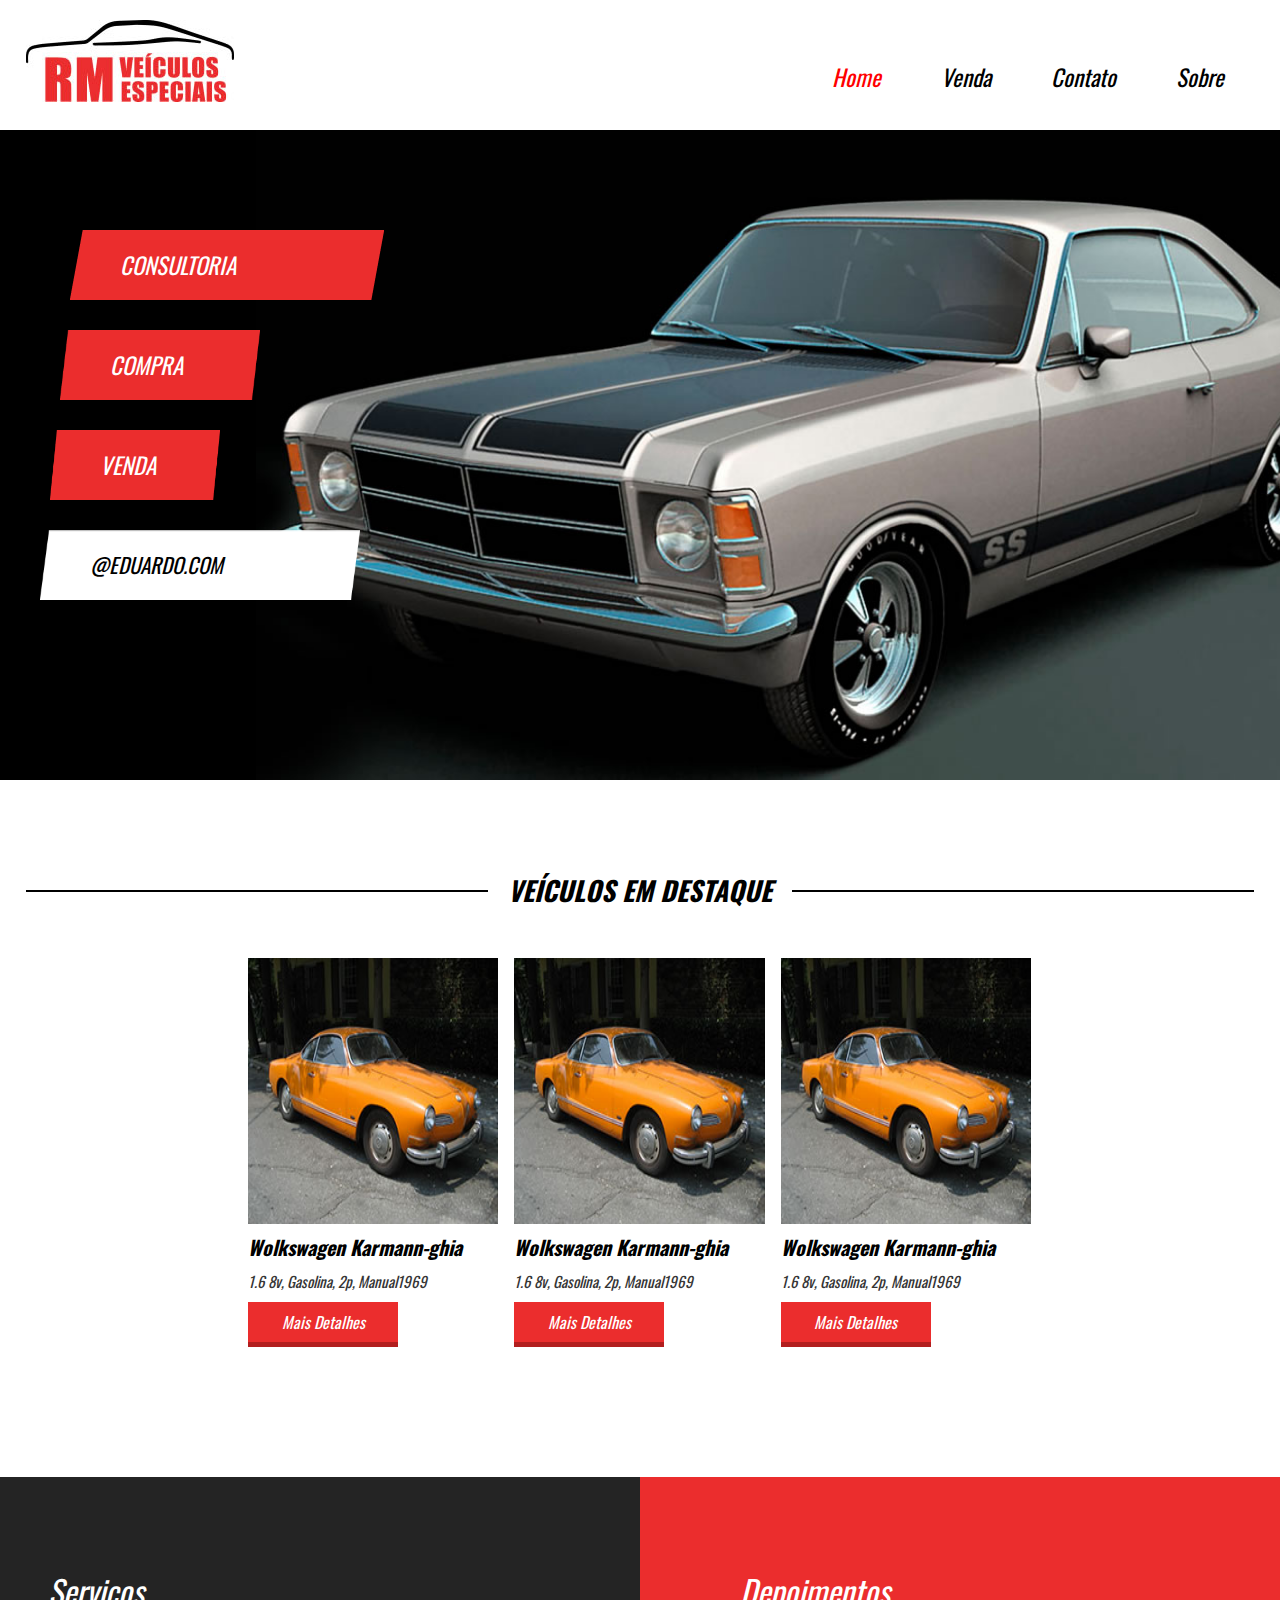
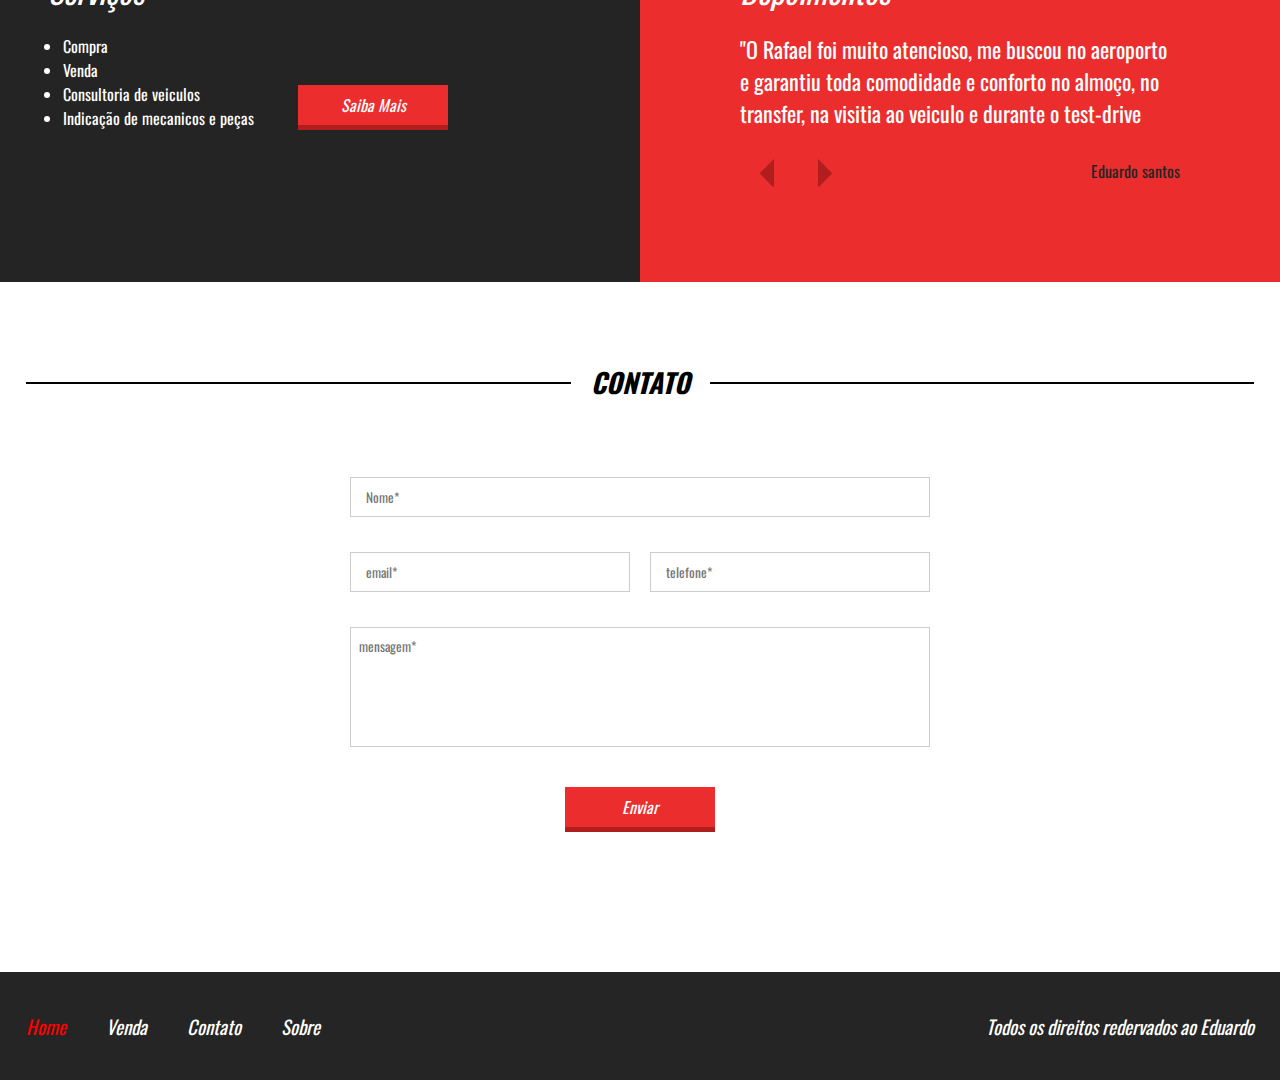
<file: index.html>
<!DOCTYPE html>
<html lang="pt-BR">
<head>
    <title>projeto05</title>
    <!--fonte-->
    <link rel="preconnect" href="https://fonts.googleapis.com">
    <link rel="preconnect" href="https://fonts.gstatic.com" crossorigin>
    <link href="https://fonts.googleapis.com/css2?family=Oswald&display=swap" rel="stylesheet">
    <!--fonte-->
    <meta charset="UTF-8">
    <meta name="viewport" content="width=device-width, initial-scale=1.0,maximum-scale=1.0">
    <link rel="stylesheet" href="css/style.css">   
</head>
<body>
    <header>
        <div class="container">
            <div class="logo">
                <img src="imagens/logo.jpg">
            </div>
            <nav class="desktop">
                <ul>
                    <li><a style="color: red;" href="">Home</a></li>
                    <li><a href="venda.html">Venda</a></li>
                    <li><a href="">Contato</a></li>
                    <li><a href="">Sobre</a></li>
                </ul>
            </nav>

            <nav class="mobile">
                <ul>
                    <li><a style="color: red;" href="">Home</a></li>
                    <li><a href="venda.html">Venda</a></li>
                    <li><a href="">Contato</a></li>
                    <li><a href="">Sobre</a></li>
                </ul>
            </nav>
            <div class="clear"></div>
        </div>
    </header>
    <section class="banner">
        <div class="container">
            <div class="text-banner">
                <div class="text-banner-single">Consultoria</div>
                <div class="text-banner-single">Compra</div>
                <div class="text-banner-single">Venda</div>
                <div class="text-banner-single">@eduardo.com</div>
            </div>
        </div>
    </section>

    <section class="veiculos-destaque">
        <div class="line-titulo">
            <div class="ln1"></div>
        <h2>Veículos em destaque</h2>
        </div>
        <div class="container">
            <div class="vitrine-destaque">
                <div style="background-image:url('imagens/carro1.jpg');" class="carro-img">
                </div>
            
                <div class="info-carro">
                    <h2>Wolkswagen Karmann-ghia</h2>
                    <p>1.6 8v, Gasolina, 2p, Manual1969</p>
                    <a class="btn1" href="">Mais Detalhes</a>
                </div>
            </div>

            <div class="vitrine-destaque">
                <div style="background-image:url('imagens/carro1.jpg');" class="carro-img">
                </div>
            
                <div class="info-carro">
                    <h2>Wolkswagen Karmann-ghia</h2>
                    <p>1.6 8v, Gasolina, 2p, Manual1969</p>
                    <a class="btn1" href="">Mais Detalhes</a>
                </div>
            </div>

            <div class="vitrine-destaque">
                <div style="background-image:url('imagens/carro1.jpg');" class="carro-img">
                </div>
            
                <div class="info-carro">
                    <h2>Wolkswagen Karmann-ghia</h2>
                    <p>1.6 8v, Gasolina, 2p, Manual1969</p>
                    <a class="btn1" href="">Mais Detalhes</a>
                </div>
            </div>
            <div class="clear"></div>
         </div>
    </section>

    <section class="servicos-descricao">
        <div class="half1">
            <div class="half1-wraper">
                <h2>Serviços</h2>
                <ul>
                    <li>Compra</li>
                    <li>Venda</li>
                    <li>Consultoria de veiculos</li>
                    <li>Indicação de mecanicos e peças</li>
                </ul>
                <a class="btn1" href="">Saiba Mais</a>
            </div>
        </div>

        <div class="half2">
            <h2>Depoimentos</h2>
            <div class="depoimento-single">
                <p>"O Rafael foi muito atencioso, me buscou no aeroporto e garantiu toda comodidade e conforto no almoço, no transfer, na visitia ao veiculo e durante o test-drive </p>
                <div class="navegation">
                    <div class="arrows">
                        <img src="imagens/arrow-left.png" alt="seta esqerda">
                        <img src="imagens/arrow-right.png" alt="seta direita">
                    </div>
                    <div class="nome-depoimento">Eduardo santos</div>
                </div>
            </div>
        </div>
       
    </section>

    <section class="contato">
        <div class="line-titulo">
            <div class="ln1"></div>
        <h2>Contato</h2>
        </div>    

        <form>
            <div class="input-wraper w100">
                <input placeholder="Nome*" type="text" required>
            </div>

            <div class="input-wraper w50">
                <input placeholder="email*" type="text" required>
            </div>

            <div class="input-wraper w50">
                <input placeholder="telefone*" type="text" required>
            </div>

            <div class="input-wraper w100" >
               <textarea placeholder="mensagem*" name="menagem" id="" cols="30" rows="10"required></textarea>
            </div>

            <div class="input-wraper w100">
                <input class="btn1" type="submit" value="Enviar">
            </div>
            <div class="clear"></div>

        </form>
    </section>

    <footer>
        <div class="container">
            <nav >
                <ul>
                    <li><a style="color: red;" href="">Home</a></li>
                    <li><a href="venda.html">Venda</a></li>
                    <li><a href="">Contato</a></li>
                    <li><a href="">Sobre</a></li>
                </ul>
            </nav>
            <p>Todos os direitos redervados ao Eduardo</p>
        </div>
    </footer>
</body>
</html>
</file>
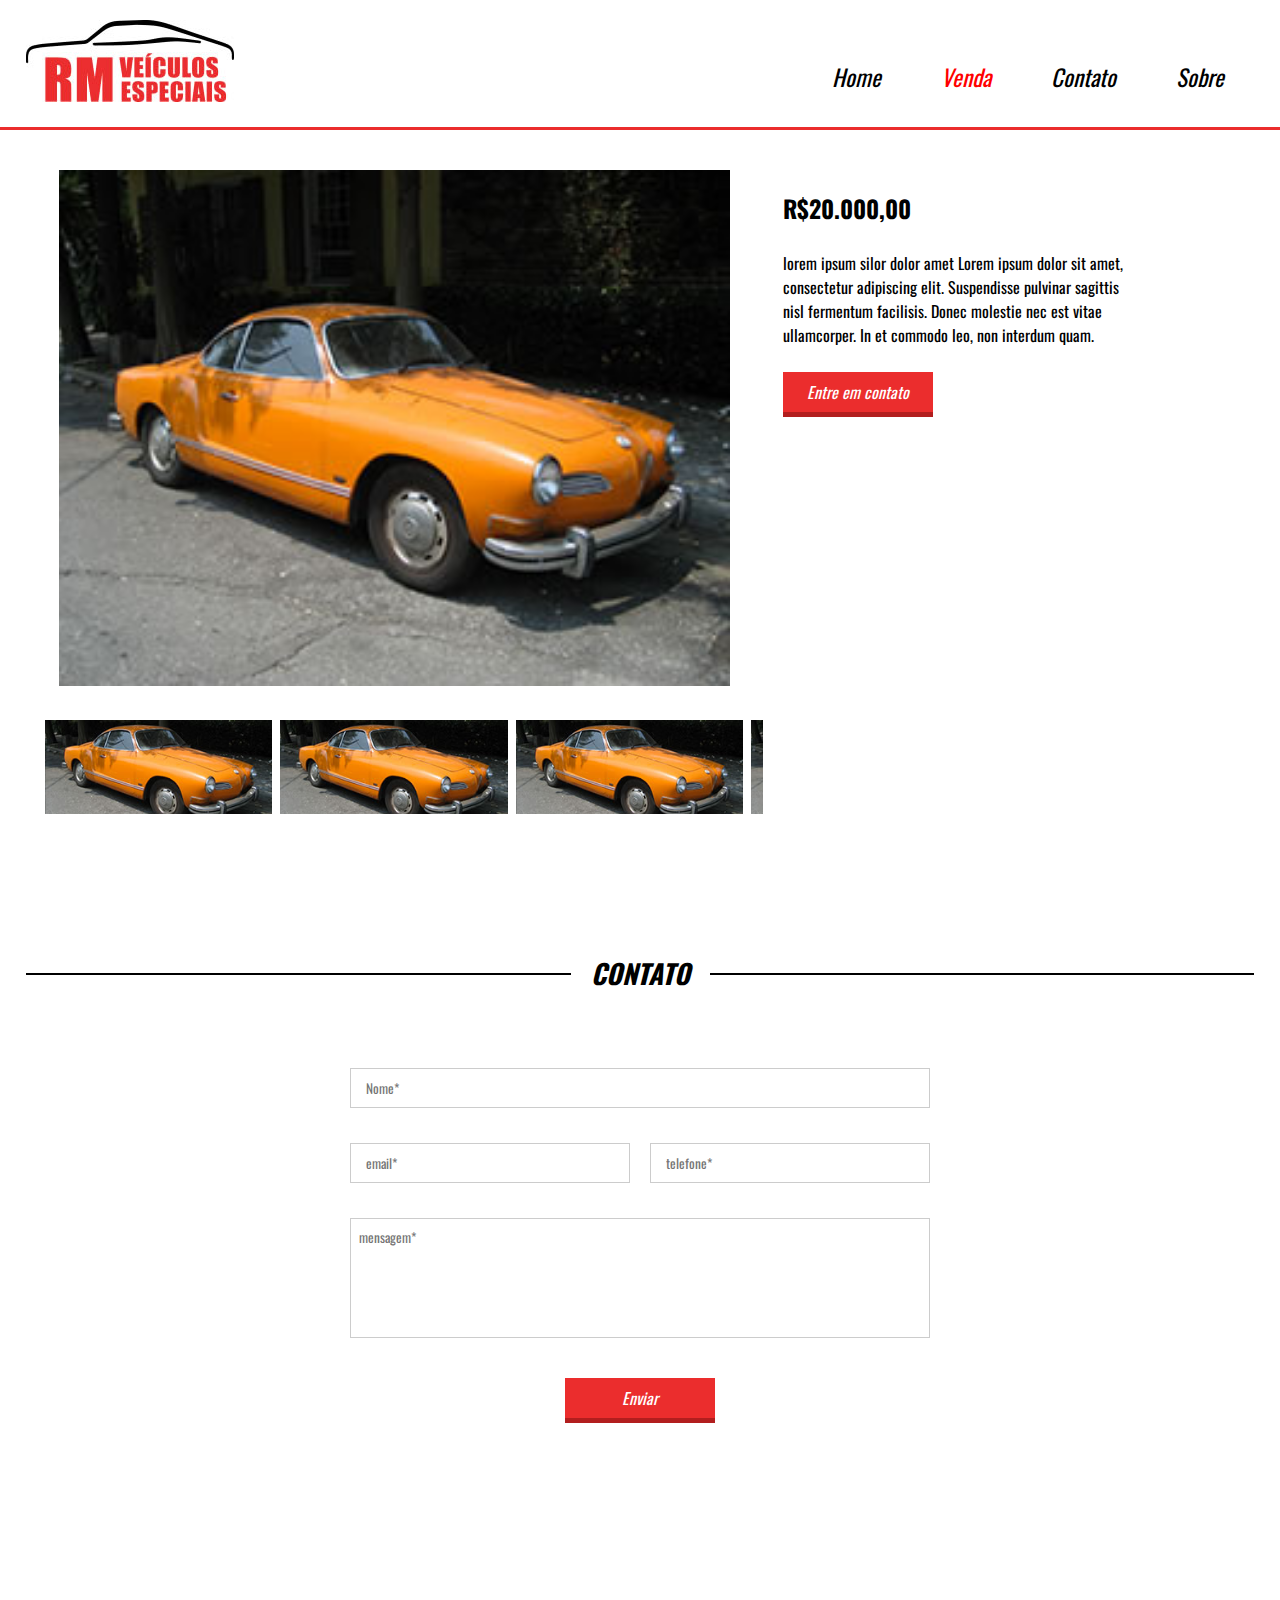
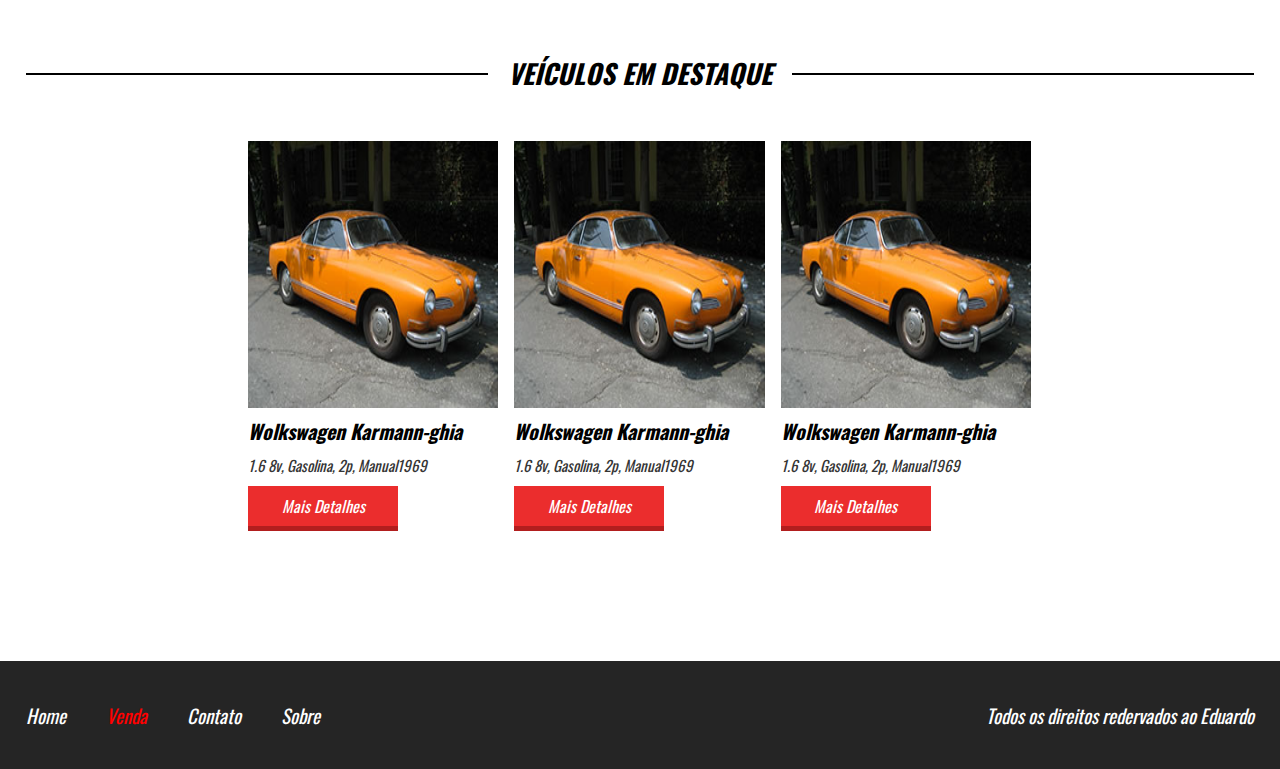
<file: veiculo-teste.html>
<!DOCTYPE html>
<html lang="pt-BR">
<head>
    <title>projeto05</title>
    <!--fonte-->
    <link rel="preconnect" href="https://fonts.googleapis.com">
    <link rel="preconnect" href="https://fonts.gstatic.com" crossorigin>
    <link href="https://fonts.googleapis.com/css2?family=Oswald&display=swap" rel="stylesheet">
    <!--fonte-->
    <meta charset="UTF-8">
    <meta name="viewport" content="width=device-width, initial-scale=1.0,maximum-scale=1.0">
    <link rel="stylesheet" href="css/style.css">   
</head>
<body>
    <header  style="border-bottom: 3px solid #EB2D2D;">
        <div class="container">
            <div class="logo">
                <img src="imagens/logo.jpg">
            </div>
            <nav class="desktop">
                <ul>
                    <li><a  href="">Home</a></li>
                    <li><a style="color: red;" href="venda.html">Venda</a></li>
                    <li><a href="">Contato</a></li>
                    <li><a href="">Sobre</a></li>
                </ul>
            </nav>

            <nav class="mobile">
                <ul>
                    <li><a style="color: red;" href="">Home</a></li>
                    <li><a href="venda.html">Venda</a></li>
                    <li><a href="">Contato</a></li>
                    <li><a href="">Sobre</a></li>
                </ul>
            </nav>
            <div class="clear"></div>
        </div>
    </header>
    <section class="venda-single">

        
            <!-- <div class="line-titulo">
                <div class="ln1"></div>
                 <h2>Opala1997</h2>
            </div> -->

            <div class="container">
                <div class="info-veiculo">
                    <div style="background-image: url('/imagens/carro1.jpg');" class="foto-destaque"></div>

                    <div class="nav-galeria">
                        <div class="nav-galeria-wraper">
                            <div style="background-image: url('/imagens/carro1.jpg');" class="mini-img"></div>
                            <div style="background-image: url('/imagens/carro1.jpg');" class="mini-img"></div>
                            <div style="background-image: url('/imagens/carro1.jpg');" class="mini-img"></div>
                            <div style="background-image: url('/imagens/carro1.jpg');" class="mini-img"></div>
                            <div style="background-image: url('/imagens/carro1.jpg');" class="mini-img"></div>
                            <div style="background-image: url('/imagens/carro1.jpg');" class="mini-img"></div>
                        </div>
                    </div>

                </div>
                <div class="descricao-veiculo">
                    <h2>R$20.000,00</h2>
                    <p>lorem ipsum silor dolor amet Lorem ipsum dolor sit amet, consectetur adipiscing elit. Suspendisse pulvinar sagittis nisl fermentum facilisis. Donec molestie nec est vitae ullamcorper. In et commodo leo, non interdum quam.</p>
                    <a class="btn1" href="">Entre em contato</a>
                </div>
                <div class="clear"></div>
            </div>

    </section>


   

    <section class="contato">
        <div class="line-titulo">
            <div class="ln1"></div>
        <h2>Contato</h2>
        </div>    

        <form>
            <div class="input-wraper w100">
                <input placeholder="Nome*" type="text" required>
            </div>

            <div class="input-wraper w50">
                <input placeholder="email*" type="text" required>
            </div>

            <div class="input-wraper w50">
                <input placeholder="telefone*" type="text" required>
            </div>

            <div class="input-wraper w100" >
               <textarea placeholder="mensagem*" name="menagem" id="" cols="30" rows="10"required></textarea>
            </div>

            <div class="input-wraper w100">
                <input class="btn1" type="submit" value="Enviar">
            </div>
            <div class="clear"></div>

        </form>
    </section>

    <section class="veiculos-destaque">
        <div class="line-titulo">
            <div class="ln1"></div>
        <h2>Veículos em destaque</h2>
        </div>
        <div class="container">
            <div class="vitrine-destaque">
                <div style="background-image:url('imagens/carro1.jpg');" class="carro-img">
                </div>
            
                <div class="info-carro">
                    <h2>Wolkswagen Karmann-ghia</h2>
                    <p>1.6 8v, Gasolina, 2p, Manual1969</p>
                    <a class="btn1" href="">Mais Detalhes</a>
                </div>
            </div>

            <div class="vitrine-destaque">
                <div style="background-image:url('imagens/carro1.jpg');" class="carro-img">
                </div>
            
                <div class="info-carro">
                    <h2>Wolkswagen Karmann-ghia</h2>
                    <p>1.6 8v, Gasolina, 2p, Manual1969</p>
                    <a class="btn1" href="">Mais Detalhes</a>
                </div>
            </div>

            <div class="vitrine-destaque">
                <div style="background-image:url('imagens/carro1.jpg');" class="carro-img">
                </div>
            
                <div class="info-carro">
                    <h2>Wolkswagen Karmann-ghia</h2>
                    <p>1.6 8v, Gasolina, 2p, Manual1969</p>
                    <a class="btn1" href="">Mais Detalhes</a>
                </div>
            </div>
            <div class="clear"></div>
         </div>
    </section>

    <footer>
        <div class="container">
            <nav >
                <ul>
                    <li><a  href="">Home</a></li>
                    <li><a style="color: red;" href="venda.html">Venda</a></li>
                    <li><a href="">Contato</a></li>
                    <li><a href="">Sobre</a></li>
                </ul>
            </nav>
            <p>Todos os direitos redervados ao Eduardo</p>
        </div>
    </footer>
</body>
</html>
</file>
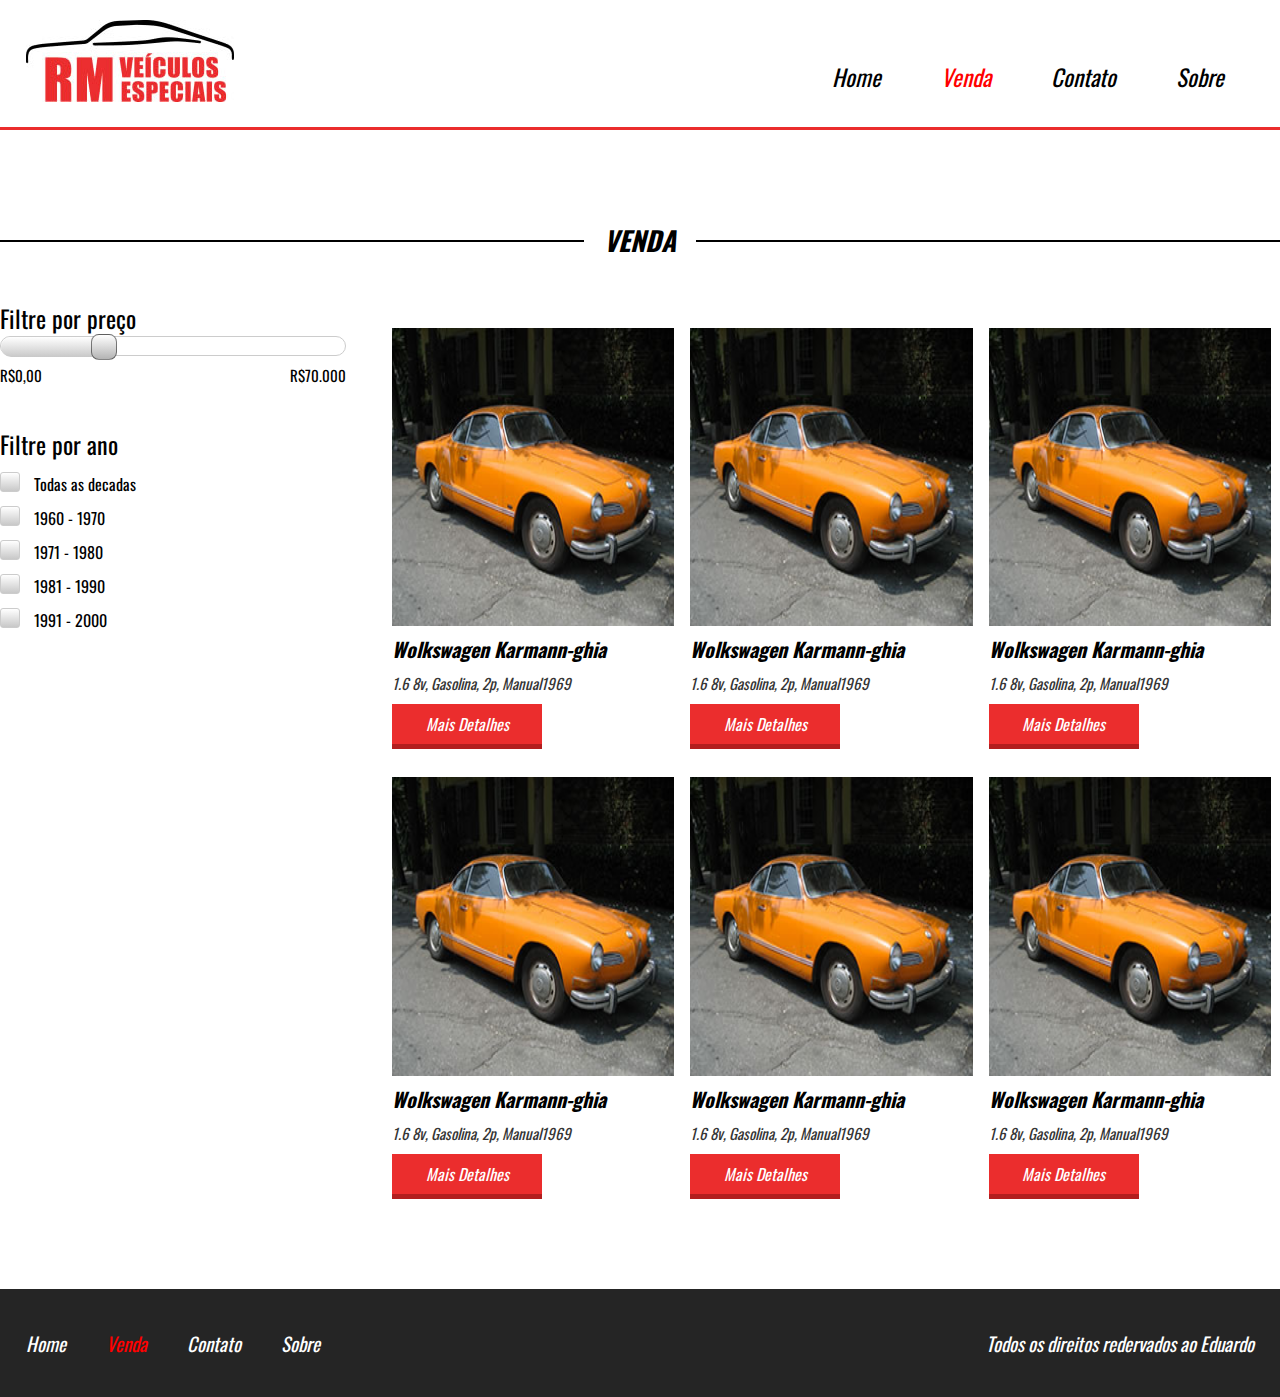
<file: venda.html>
<!DOCTYPE html>
<html lang="pt-BR">
<head>
    <title>projeto05</title>
    <!--fonte-->
    <link rel="preconnect" href="https://fonts.googleapis.com">
    <link rel="preconnect" href="https://fonts.gstatic.com" crossorigin>
    <link href="https://fonts.googleapis.com/css2?family=Oswald&display=swap" rel="stylesheet">
    <!--fonte-->
    <meta charset="UTF-8">
    <meta name="viewport" content="width=device-width, initial-scale=1.0,maximum-scale=1.0">
    <link rel="stylesheet" href="css/style.css">   
</head>
<body>
    <header  style="border-bottom: 3px solid #EB2D2D;">
        <div class="container">
            <div class="logo">
                <img src="imagens/logo.jpg">
            </div>
            <nav class="desktop">
                <ul>
                    <li><a  href="index.html">Home</a></li>
                    <li><a style="color: red;" href="venda.html">Venda</a></li>
                    <li><a href="">Contato</a></li>
                    <li><a href="">Sobre</a></li>
                </ul>
            </nav>

            <nav class="mobile">
                <ul>
                    <li><a  href="index.html">Home</a></li>
                    <li><a style="color: red;" href="venda.html">Venda</a></li>
                    <li><a href="">Contato</a></li>
                    <li><a href="">Sobre</a></li>
                </ul>
            </nav>
            <div class="clear"></div>
        </div>
    </header>
  
    <section class="venda">
        <div class="line-titulo">
            <div class="ln1"></div>
        <h2>Venda</h2>
        </div>

        <div class="content-venda">
            <div class="container">
            <div class="sidebar">
                <div class="search1">
                    <h2>Filtre por preço</h2>
                    <div class="barra-preco">
                        <div class="barra-preco-fill"></div>
                        <div class="pointer-barra"></div>
                    </div>
                    <div class="valor-pesquiza">
                        <p>R$0,00</p>
                        <p>R$70.000</p>
                        <div class="clear"></div>
                    </div>
                </div>

                <div class="search2">
                    <h2>Filtre por ano</h2>
                    <form >
                        <div class="form-venda-wraper">
                            <input type="checkbox" id="item1">
                            <label for="item1">
                                <div class="circle"></div>
                            </label>
                            <span>Todas as decadas</span>

                        </div>

                        <div class="form-venda-wraper">
                            <input type="checkbox"id="item2">               
                                <label for="item2">
                                    <div class="circle"></div>
                                </label>
                            <span>1960 - 1970</span>

                        </div>

                        <div class="form-venda-wraper">
                            <input type="checkbox" id="item3">
                                <label for="item3">
                                    <div class="circle"></div>
                                </label>
                            <span>1971 - 1980</span>

                        </div>

                        <div class="form-venda-wraper">
                            <input type="checkbox" id="item4">
                                <label for="item4">
                                    <div class="circle"></div>
                                </label>
                            <span>1981 - 1990</span>

                        </div>

                        <div class="form-venda-wraper">
                            <input type="checkbox" id="item5">
                            <label for="item5">
                                <div class="circle"></div>
                            </label>
                            <span>1991 - 2000</span>

                        </div>
                    </form>
                </div>
        
            </div>

            <div class="vitrine-venda">
                <div class="vitrine-destaque">
                    <div style="background-image:url('imagens/carro1.jpg');" class="carro-img">
                    </div>
                
                    <div class="info-carro">
                        <h2>Wolkswagen Karmann-ghia</h2>
                        <p>1.6 8v, Gasolina, 2p, Manual1969</p>
                        <a class="btn1" href="">Mais Detalhes</a>
                    </div>
                </div>
    
                <div class="vitrine-destaque">
                    <div style="background-image:url('imagens/carro1.jpg');" class="carro-img">
                    </div>
                
                    <div class="info-carro">
                        <h2>Wolkswagen Karmann-ghia</h2>
                        <p>1.6 8v, Gasolina, 2p, Manual1969</p>
                        <a class="btn1" href="">Mais Detalhes</a>
                    </div>
                </div>
    
                <div class="vitrine-destaque">
                    <div style="background-image:url('imagens/carro1.jpg');" class="carro-img">
                    </div>
                
                    <div class="info-carro">
                        <h2>Wolkswagen Karmann-ghia</h2>
                        <p>1.6 8v, Gasolina, 2p, Manual1969</p>
                        <a class="btn1" href="">Mais Detalhes</a>
                    </div>
                </div>

                <div class="vitrine-destaque">
                    <div style="background-image:url('imagens/carro1.jpg');" class="carro-img">
                    </div>
                
                    <div class="info-carro">
                        <h2>Wolkswagen Karmann-ghia</h2>
                        <p>1.6 8v, Gasolina, 2p, Manual1969</p>
                        <a class="btn1" href="">Mais Detalhes</a>
                    </div>
                </div>
    
                <div class="vitrine-destaque">
                    <div style="background-image:url('imagens/carro1.jpg');" class="carro-img">
                    </div>
                
                    <div class="info-carro">
                        <h2>Wolkswagen Karmann-ghia</h2>
                        <p>1.6 8v, Gasolina, 2p, Manual1969</p>
                        <a class="btn1" href="">Mais Detalhes</a>
                    </div>
                </div>
    
                <div class="vitrine-destaque">
                    <div style="background-image:url('imagens/carro1.jpg');" class="carro-img">
                    </div>
                
                    <div class="info-carro">
                        <h2>Wolkswagen Karmann-ghia</h2>
                        <p>1.6 8v, Gasolina, 2p, Manual1969</p>
                        <a class="btn1" href="">Mais Detalhes</a>
                    </div>
                </div>

            </div>

            

            <div class="clear"></div>
            </div>
        </div>
    </section>

    <footer>
        <div class="container">
            <nav >
                <ul>
                    <li><a href="index.html">Home</a></li>
                    <li><a style="color: red;" href="venda.html">Venda</a></li>
                    <li><a href="">Contato</a></li>
                    <li><a href="">Sobre</a></li>
                </ul>
            </nav>
            <p>Todos os direitos redervados ao Eduardo</p>
        </div>
    </footer>
</body>
</html>
</file>
<file: css/style.css>
*{
    margin: 0;
    padding: 0;
    box-sizing: border-box;
    font-family: 'Oswald', sans-serif;
}
html,body{
    height: 100%;
}

.container{
    width: 100%;
    max-width: 1400px;
    margin: 0 auto;
}
.clear{
    clear: both;
}
header{
    padding: 20px 2% 35px 2%;
    height: 130px;
}
header div.logo{
    float: left;
}

header nav.desktop{
    float: right;
    position: relative;
    top: 40px;
}

header nav.mobile{
    margin-top: 40px;
    float: right;
    width: 32px;
    height: 32px;
    background-size: 100% 100%;
    cursor: pointer;
    background-image: url('/imagens/icon_menu.png');
    display:none;
}
header nav.mobile ul{
    display: none;
    width: 100%;
    left: 0;
    top:95px;
    border-bottom: 4px solid #EB2D2D;
    z-index: 999;
    position: absolute;
    text-align: center;
    background-color: white;
}
header nav.mobile li{
    font-size: 23px;
    padding: 20px 0;
    font-style: italic;
}
header nav.mobile li a{
    text-decoration: none;
    color: black;
}

header nav.desktop ul{
    list-style-type: none;
}
header nav.desktop ul li{
    float:left ;
    font-size: 23px;
    padding: 0 30px;
    font-style: italic;
}
header nav.desktop a{
    color: black;
    text-decoration: none;
}
section.banner{
    overflow: hidden;
    width: 100%;
    height:650px;
    background: black;
    background-image: url('/imagens/bg.jpg');
    background-size: contain;
    background-position: right bottom;
    background-repeat: no-repeat;
}
.text-banner{
    padding: 70px;   
}
.text-banner-single{
    width: 314px;
    margin-top: 30px;
    font-style: italic;
    padding-left: 50px;
    height: 70px;
    line-height: 70px;
    text-transform: uppercase;
    color: white;
    font-size: 23px;
    background-image: url('/imagens/box-text.png');
    background-size: 100% 100%;
    background-repeat: no-repeat;
}
.text-banner .text-banner-single:nth-of-type(2){
    width: 200px;
    height: 70px;
    line-height: 70px;
    position: relative;
    left: -10px;
    
}
.text-banner .text-banner-single:nth-of-type(3){
    width: 170px;
    height: 70px;
    line-height: 70px;
    position: relative;
    left: -20px;
}
.text-banner .text-banner-single:nth-of-type(4){
    width: 320px;
    line-height: 70px;
    font-size: 21px;
    color: black;
    position: relative;
    left: -30px;
    background-image: url('/imagens/box-white-text.png');
}
section.veiculos-destaque{
    padding: 90px 2%;
}
section.veiculos-destaque .container{
    max-width: 800px;
    padding: 40px 0;
    text-align: left;
}

.line-titulo{
    max-width: 1400px;
    margin: 0 auto;
    position: relative;
    text-align: center;
  
}
.ln1{
    position: absolute;
    height: 2px;
    width: 100%;
    top:20px ;
    background: black;
}
.line-titulo h2{
    position: relative;
	background: white;
	display: inline-block;
	text-align: center;
	font-size: 27px;
	padding:0 20px;
	font-style: italic;
	text-transform: uppercase;
}
.vitrine-destaque{
    float: left;
    width: 33.3%;
}
.vitrine-destaque .carro-img{
    width: 100%;
    padding-top:100%;
    border: 8px solid white;
    background-size: 100% 100%;
}
.vitrine-destaque h2{
    padding-left: 8px;
    color: black;
    font-style: italic;
    font-size: 20px;
}
.vitrine-destaque p{
    padding-top: 8px;
    padding-left: 8px;
    color:#353535 ;
    font-size: 15px;
    font-style: italic;

}
.btn1{
    text-align: center;
    display: block;
    line-height: 40px;
    background-color: #EB2D2D;
    text-decoration: none;
    border-bottom: 5px solid #B21E1E;
    color: white;
    font-size: 16px;
    font-style: italic;
    width: 150px;
    
}
.vitrine-destaque a{
    margin-left: 8px;
    margin-top: 10px;
}
.servicos-descricao{
    display: flex;
}
.half1{
   
    width: 50%;
    text-align: right;
    padding: 90px 0;
    background: #242424;
    color: white;
}
.half1-wraper{
    padding-right: 30%;
    text-align: left;
   display: inline-block;
}
.half1-wraper h2{
    font-weight: normal;
    font-style: italic;
    font-size: 32px;
}
.half1-wraper ul{
    display: inline-block;
    margin-top: 20px;
}
.half1-wraper li{
    margin-left: 15px;
}
.half1-wraper a{
    margin-left: 40px;
    display: inline-block;
    vertical-align: bottom;
}
.half2{
   
    width: 50%;
    padding: 90px 100px;
    background: #EB2D2D;
    color: white;
}
.half2 h2{
    font-weight: normal;
    font-style: italic;
    font-size: 32px;
}
.half2 .depoimento-single{
    margin-top: 19px;
}
.half2 .depoimento-single p{
    font-size: 22px;
}
.navegation{
    margin-top: 30px;
    width: 100%;
    max-width: 700px;
    float: left;
}
.arrows{
    float: left;
}
.navegation img{
    cursor: pointer;
    margin: 0 20px;
}
.nome-depoimento{
    float: right;
    color: #252525;
}
section.contato{
    padding: 80px 2%;
}
section.contato form{
    max-width: 600px;
    margin: 50px auto;
}
section.contato .input-wraper{
    float: left;
    padding: 10px;
    margin-top: 15px;
}
section.contato input[type=text]{
    width: 100%;
    border: 1px solid #ccc;
    height: 40px;
    line-height: 40px;
    padding-left: 15px;
}
section.contato textarea{
    width: 100%;
    border: 1px solid #ccc;
    height: 120px;
    padding: 8px;
    resize: none;
}
section.contato form .input-wraper:nth-of-type(5){
    text-align: center;
}

section.contato input[type=submit]{
    border-top: 0;
    border-right: 0;
    border-left: 0;
    cursor: pointer;
    display: inline-block;
}
.w100{
    width: 100%;
}
.w50{
    width: 50%;
}
footer{
    padding: 40px 2%;
    background: #252525;
}
footer >.container{
    display: flex;
    justify-content: space-between;
}
footer >.container p{
    align-self: end;
    color: white;
    font-size: 19px;
    font-style: italic;
}
footer >.container ul{
    list-style-type: none;
    display: flex;
    gap: 40px;
}
footer >.container ul li{
    font-size: 19px;
    font-style: italic;
}
footer >.container ul a{
    color: white;
    text-decoration: none;
}
section.venda{
    min-height: 90%;
    padding: 90px 0;
}
.content-venda{
    margin-top: 40px;
}
.sidebar{
    float: left;
    width: 30%;
}
.search1{
    width: 90%;
}
.search1 h2{
    font-size: 24px;
    color: black;
    font-weight: normal;
}
.search1 .barra-preco{
    width: 100%;
    height: 20px;
    background: white;
    border: 1px solid #ccc;
    border-radius: 20px;
    position: relative;
}
.barra-preco-fill{
    position: absolute;
    left: 0;
    top: 0;
    width: 30%;
    height: 20px;
    border-radius: 20px;
    background: linear-gradient(to bottom,rgb(255,255,255),rgb(200,200,200));

}
.pointer-barra{
    width: 26px;
    height: 26px;
    position: absolute;
    left: calc(30% - 13px);
    top: -3px;
    cursor: pointer;
    border-radius: 8px;
    background:linear-gradient(to bottom,rgb(255, 255, 255),rgb(180, 180, 180));
    border: 1px solid rgba(0, 0, 0, 0.477);
}
.valor-pesquiza{
    margin-top: 8px;
}
.valor-pesquiza p{
    color: black;
    font-size: 15px;
}
.valor-pesquiza p:nth-of-type(1){
    float: left;
}
.valor-pesquiza p:nth-of-type(2){
    float: right;
}
.search2{
    margin-top: 40px;
}
.search2 h2{
    font-size: 24px;
    color: black;
    font-weight: normal;
}
.form-venda-wraper{
    margin-top: 10px;
}
.form-venda-wraper input[type=checkbox]{
    display: none;
}
.form-venda-wraper label{
    width: 20px;
    height: 20px;
    display: inline-block;
    border: 1px solid #ccc;
    border-radius: 3px;
    vertical-align: top;
    cursor: pointer;
    position: relative;
    background: linear-gradient(to bottom,rgb(255, 255, 255),rgb(200, 200, 200));
}
.form-venda-wraper input[type=checkbox]:checked + label > .circle{
    display: block;
}
.circle{
    width: 8px;
    height: 8px;
    display: none;
    border-radius: 4px;
    background: black;
    position: absolute;
    left: 6px; /*pra centralizar teve q pegar a metade da label 10 e ametade do circle 4 (10 - 4= 6)  */
    top: 6px;
}
.form-venda-wraper span{
    padding:  0 10px;
    display: inline-block;
    vertical-align: top;
}
.vitrine-venda{
    overflow: hidden;
    float: left;
    width: 70%;
}
.vitrine-venda .vitrine-destaque{
    margin-top: 20px;
}
section.venda-single{
    padding: 0 2%;
}

section.venda-single .container{
   padding: 40px 0;
    max-width: 1280px;
   
}
.info-veiculo{
    float: left;
    width: 60%;
}
.foto-destaque{
    width: 100%;
    padding-top:70%;
    background-position: center;
    background-size: contain;
    background-repeat: no-repeat;
}
.descricao-veiculo{
    float: left;
    width: 40%;
    padding: 20px;
}
.descricao-veiculo p{
    max-width: 360px;
    margin-top: 25px;
}
.descricao-veiculo a{
    margin-top: 25px;
}
.nav-galeria{
    width: 100%;
    padding: 15px;
    margin-top: 15px;  
    overflow: hidden;
}
.nav-galeria-wraper{
    width: 200%;
   

}
.mini-img{
    float: left;
    border: 4px solid white;
    background-position: center;
    background-size: cover;
    padding-top: calc(33.3% *( 100/200) * 0.4);
    width: calc(33.3% * (100/200));

}

@media screen and (max-width: 850px){
    .half1-wraper a{
        margin-left: 0;
        display: block;
        margin-top: 15px;
    }
}
@media screen and (max-width: 1100px){
    .half1{
        text-align: center;
    }
    .half1-wraper{
        text-align: left;
        padding-right: 0;
    }
    .half1-wraper a{
        display: block;
        margin-left: 0;
        margin-top: 15px;
    }
}
@media screen and (max-width: 1400px){
    section.banner{
    background-size: 90% auto;
    background-position: 200% 100%;
   
    }
 }
@media screen and (max-width: 1024px){
   section.banner{
   background-size: cover;
   background-position: center;
   height: 70vw;
   min-height: 500px;
   }
}
@media screen and (max-width: 768px){

    footer nav{
        display: none;
    }
    footer >.container{
        justify-content: center
    }
    
    section.servicos-descricao{
        flex-direction: column;
        
    }
    .w50{
        width: 100%;
    }
  
   
    .half1,.half2{
        padding: 80px 4%;
        width: 100%;
    }
    section.banner{
        background-size: cover;
        background-position: 100px center;
        height: 80vh;
    }

    nav.desktop{
        display: none;
    }
    header nav.mobile{
        display: block;
    }
    .search1{
        display: inline-block;
    }
    .search2{
        text-align: left;
        display: inline-block;
    }
    .sidebar{
        width: 100%;
        text-align: center;
    }
    .vitrine-venda{
        text-align: center;
        width: 100%;
    }
}
@media screen and (max-width: 580px){
    .text-banner{
        padding: 30px;   
    }
    .text-banner-single{
        width: 240px;
        font-size: 18px;
    }
    .text-banner-single:nth-of-type(4){
        width: 270px;
    }
    section.veiculos-destaque .line-titulo h2{
        
        font-size: 23px;
       
    }
    section.veiculos-destaque .container{
        max-width: 1000px;
        padding: 40px 0;
        text-align: center;
    }
    .vitrine-destaque{
        display: inline-block;
        float: none;
        width: 80%;
        margin-top: 20px;
    }
    .vitrine-destaque a{
        display: inline-block;
    }
}
@media screen and (max-width: 480px){
    .vitrine-destaque{
        width: 100%;
    }
}
</file>
